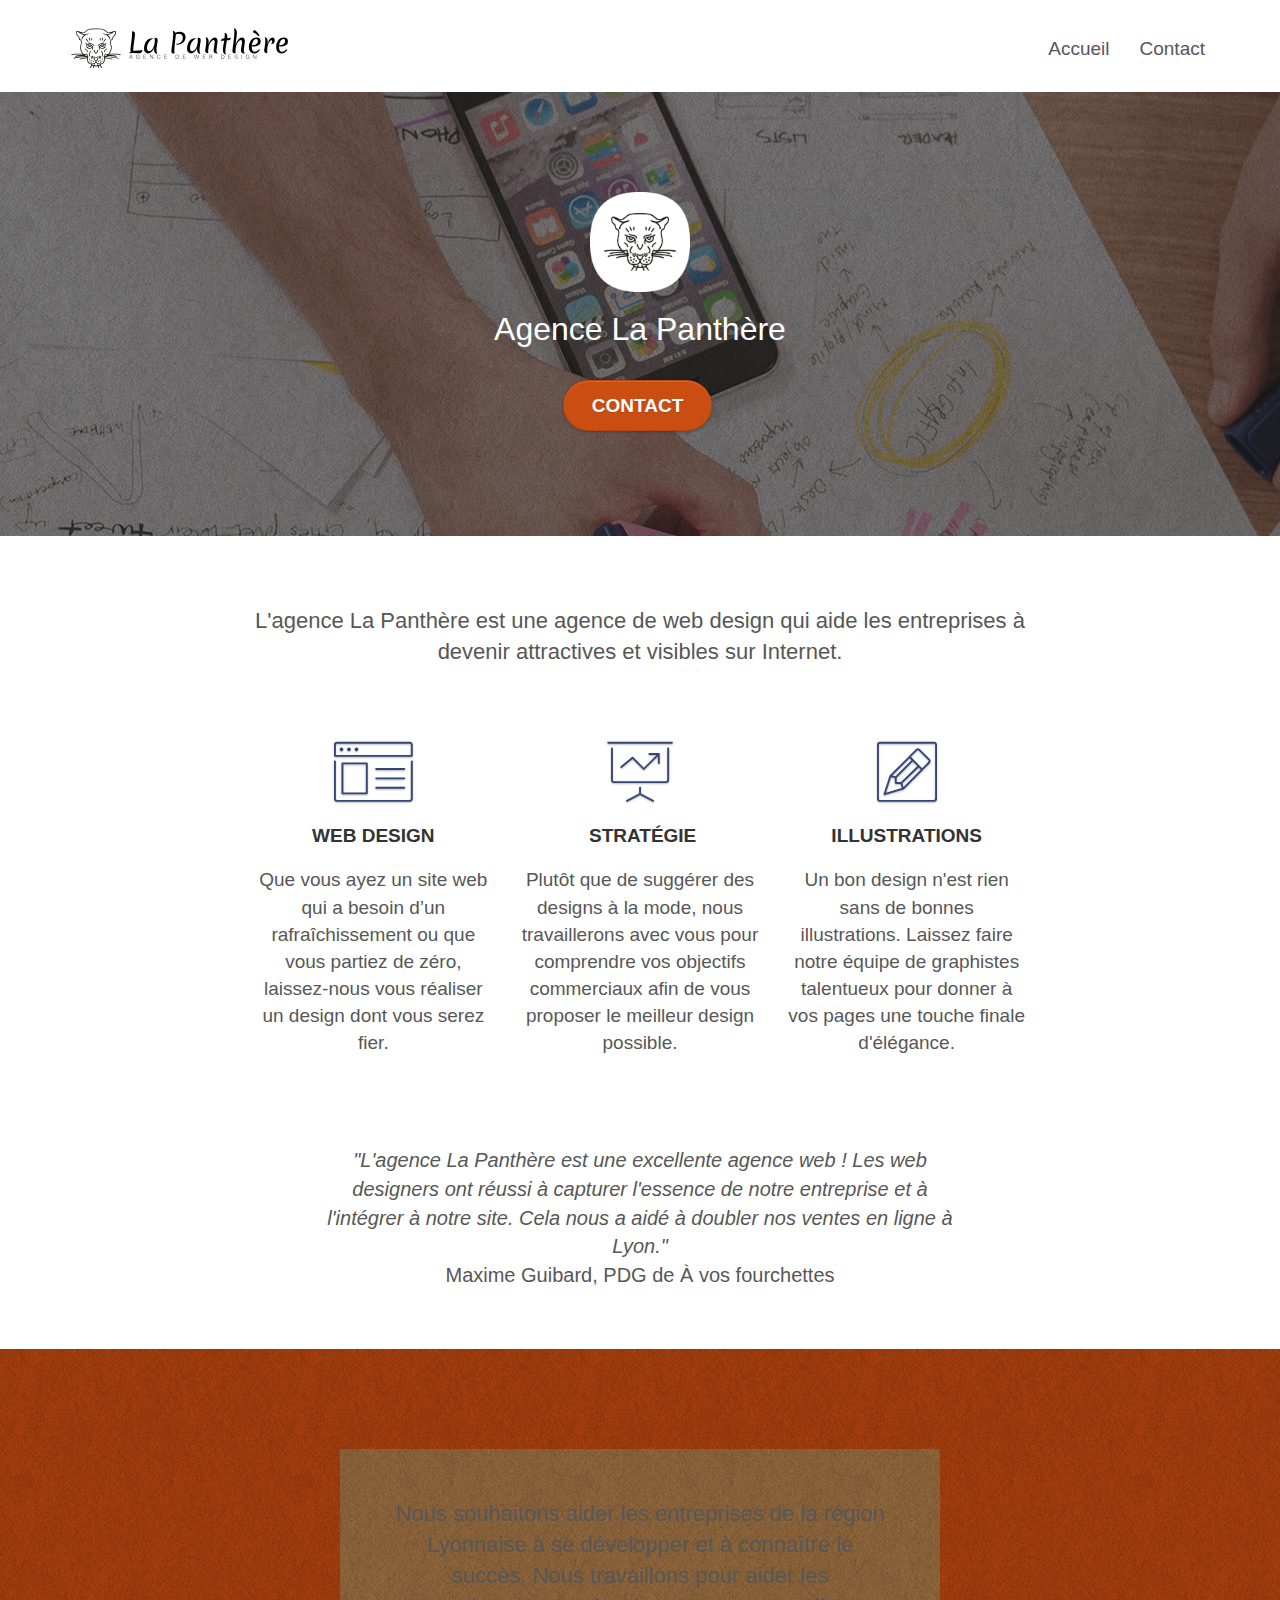
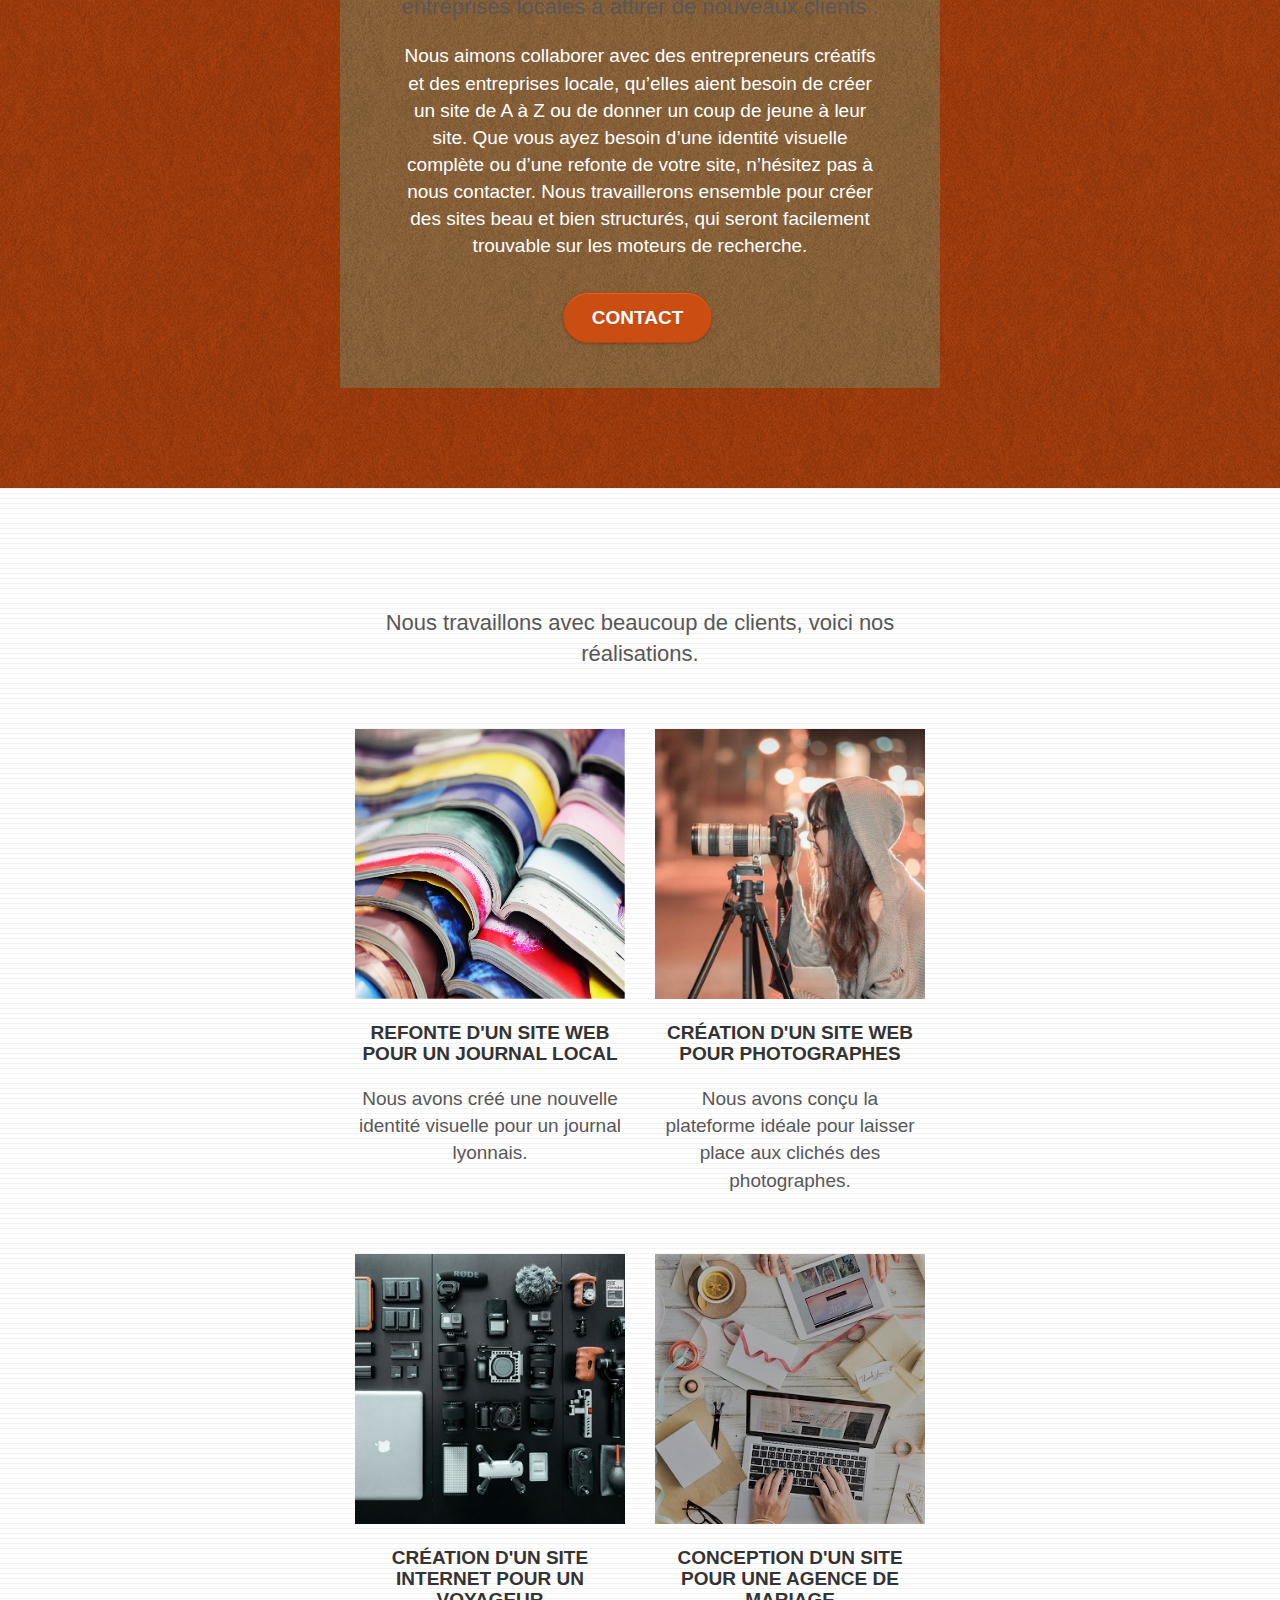
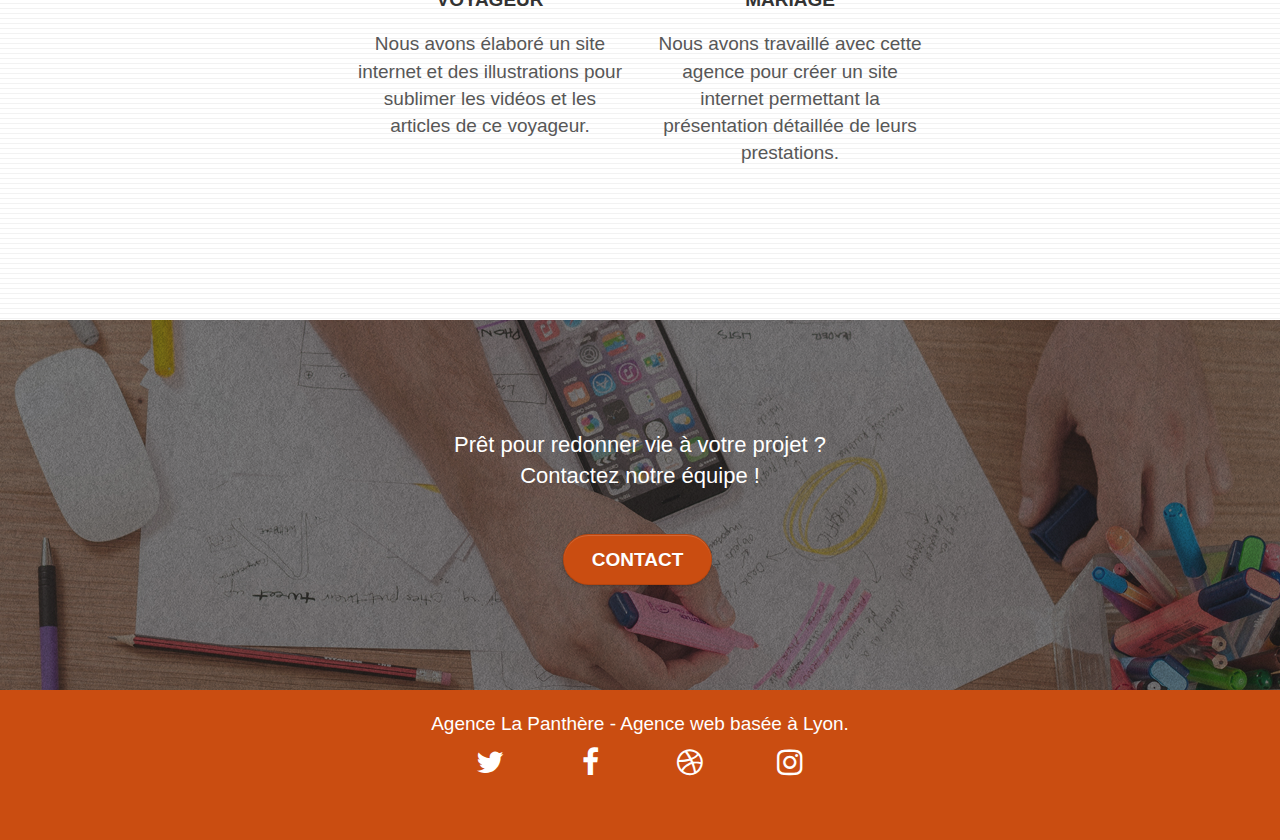
<file: index.html>
<!doctype html>
<html lang="fr">
	
<head>
    <meta charset="utf-8">
    <meta name="keywords" content="entreprise web design lyon">
    <meta name="description" content="Entreprise web design basée à Lyon qui aide les entreprises à devenir attractives et visibles sur Internet">
    <meta name="viewport" content="width=device-width, initial-scale=1.0, viewport-fit=cover">
	<meta name="robots" content="all">
    <link rel="shortcut icon" type="image/png" href="favicon.jpg">
    
	<link rel="stylesheet" type="text/css" href="./css/bootstrap.css">
	<link rel="stylesheet" type="text/css" href="style.css">
	<link rel="stylesheet" type="text/css" href="./css/font-awesome.css">
	<link rel="stylesheet" type="text/css" href="./css/et-line.css">
	
    
	<script src="./js/jquery-2.1.0.js"></script>
	<script src="./js/bootstrap.js"></script>
	<script src="./js/blocs.js"></script>
	<script src="./js/jquery.touchSwipe.js" defer></script>
	<script src="./js/gmaps.js"></script>

    <title>Entreprise Web Design Lyon - La Panthère</title>

    
<!-- Analytics -->
 
<!-- Analytics END -->
    
</head>
<body>
<!-- Principal conteneur -->
<div class="page-container">
    
<!-- bloc-0 -->
<div class="bloc bgc-white l-bloc " id="bloc-0">
	<div class="container bloc-sm">

		<nav class="navbar">
			<div class="navbar-header">
				<a class="navbar-brand" href="index.html"><img src="img/agence-la-panthere-monochrome.svg" alt="paris web design logo agence web meilleure agence" height="40" /></a>
				<button id="nav-toggle" type="button" class="ui-navbar-toggle navbar-toggle" data-toggle="collapse" data-target=".navbar-1">
					<span class="sr-only">Toggle navigation</span><span class="icon-bar"></span><span class="icon-bar"></span><span class="icon-bar"></span>
				</button>
			</div>
			<div class="collapse navbar-collapse navbar-1 special-dropdown-nav">
				<ul class="site-navigation nav navbar-nav">
					<li>
						<a href="index.html">Accueil</a>
					</li>
					<li>
					</li>
					<li>
						<a href="contact.html">Contact</a>
					</li>
				</ul>
			</div>
		</nav>
	</div>
</div>
<!-- bloc-0 END -->

<!-- bloc-1-presentation -->
<div class="bloc bgc-dark-slate-blue bg-banniere d-bloc bg-t-edge bloc-bg-texture texture-paper b-parallax" id="bloc-1-hero">
	<div class="container bloc-lg">
		<div class="tight-width-whitespace">
			<div class="col-sm-12">
				<img src="img/logo.png" class="center-block image-resize-mode" width="100" alt="Agence La Panthère, agence web paris, création logo paris" />
				<h1 class="text-center hero-bloc-text tc-white ">
					Agence La Panthère
				</h1>
				<div class="text-center">
					<a href="contact.html" class="btn btn-lg btn-clean btn-rd cta-hero btn-atomic-tangerine" id="cta-hero">Contact</a>
				</div>
			</div>
		</div>
	</div>
</div>
<!-- bloc-1-presentation END -->

<!-- bloc-2-services -->
<div class="bloc bgc-white l-bloc" id="bloc-2-services">
	<div class="container bloc-md">
		<div class="row">
			<div class="col-sm-12 text-center container_heading">
				<h2>L'agence La Panthère est une agence de web design qui aide les entreprises à devenir attractives et visibles sur Internet.</h2>
			</div>
		</div>
		<div class="services row voffset-lg med-width-whitespace">
			<div class="col-sm-4">
				<div class="text-center">
					<span class="et-icon-browser sm-shadow icon-dark-slate-blue icons icon-lg"></span>
				</div>
				<h3 class="mg-md text-center">
					Web design
				</h3>
				<p class="text-center ">
					Que vous ayez un site web qui a besoin d&rsquo;un rafraîchissement ou que vous partiez de zéro, laissez-nous vous réaliser un design dont vous serez fier.
				</p>
			</div>
			<div class="col-sm-4">
				<div class="text-center">
					<span class="et-icon-presentation sm-shadow icon-dark-slate-blue icons icon-lg"></span>
				</div>
				<h3 class="mg-md text-center">
					&nbsp;Stratégie
				</h3>
				<p class="text-center ">
					Plutôt que de suggérer des designs à la mode, nous travaillerons avec vous pour comprendre vos objectifs commerciaux afin de vous proposer le meilleur design possible.<br>
				</p>
			</div>
			<div class="col-sm-4">
				<div class="text-center">
					<span class="et-icon-edit sm-shadow icon-dark-slate-blue icons icon-lg"></span>
				</div>
				<h3 class="mg-md text-center">
					Illustrations
				</h3>
				<p class="text-center ">
					Un bon design n'est rien sans de bonnes illustrations. Laissez faire notre équipe de graphistes talentueux pour donner à vos pages une touche finale d'élégance.
				</p>
			</div>
		</div>
		<div class="row voffset-lg voffset">
			<div class="col-xs-12 col-md-8 col-md-offset-2 text-center container_quote">
				<p class="quote"><i>"L'agence La Panthère est une excellente agence web ! Les web designers ont réussi à capturer l'essence de notre entreprise et à l'intégrer à notre site. 
					Cela nous a aidé à doubler nos ventes en ligne à Lyon."</i><br/><span class="quote quote_light">Maxime Guibard, PDG de À vos fourchettes</span></p>

			</div>
		</div>
	</div>
</div>
<!-- bloc-2-services END -->

<!-- bloc-3-what-i-do -->
<div class="bloc bgc-atomic-tangerine bg-presentation d-bloc bloc-bg-texture texture-paper b-parallax" id="bloc-3-what-i-do">
	<div class="container bloc-lg">
		<div class="row tight-width-whitespace black-background">
			<div class="col-sm-12">
				<h2 class="mg-md text-center tc-white-large">
					Nous souhaitons aider les entreprises de la région Lyonnaise à se développer et à connaître le succès. Nous travaillons pour aider les entreprises locales à attirer de nouveaux clients .<br>
				</h2>
				<p class="text-center white">
					Nous aimons collaborer avec des entrepreneurs créatifs et des entreprises locale, qu’elles aient besoin de créer un site de A à Z ou de donner un coup de jeune à leur site. Que vous ayez besoin d’une identité visuelle complète ou d’une refonte de votre site, n’hésitez pas à nous contacter. Nous travaillerons ensemble pour créer des sites beau et bien structurés, qui seront facilement trouvable sur les moteurs de recherche.
				</p>
				<div class="text-center">
					<a href="contact.html" class="btn btn-lg btn-clean btn-rd cta-hero btn-atomic-tangerine">Contact</a>
				</div>
			</div>
		</div>
	</div>
</div>
<!-- bloc-3-what-i-do END -->

<!-- bloc-4-portfolio -->
<div class="bloc bgc-white bg-lines-h2-bg bg-repeat l-bloc" id="bloc-4-portfolio">
	<div class="container bloc-lg">
		<div class="row">
			<div class="col-sm-12 text-center container_heading_small">
				<h2>Nous travaillons avec beaucoup de clients, voici nos réalisations.</h2>
			</div>
		</div>
		<div class="row tight-width-whitespace portfolio-row">
			<div class="portfolio-card col-sm-6">
				<a href="#" data-lightbox="img/1.jpg" data-gallery-id="gallery-1" data-caption="Refonte d'un site web pour un journal local" data-frame="snapshot-lb"><img src="img/1.jpg" alt="paris web design logo agence web meilleure agence et refonte site web journal" class="img-responsive portfolio-thumb" /></a>
				<h3 class="mg-md text-center">
					Refonte d'un site web pour un journal local
				</h3>
				<p class="text-center">
					Nous avons créé une nouvelle identité visuelle pour un journal lyonnais.
				</p>
			</div>
			<div class="portfolio-card col-sm-6">
				<a href="#" data-lightbox="img/2.jpg" data-gallery-id="gallery-1" data-caption="Création d'un site web pour photographes" data-frame="snapshot-lb"><img src="img/2.jpg" class="img-responsive portfolio-thumb" alt="paris web design logo agence web meilleure agence, Création d'un site web pour photographes" /></a>
				<h3 class="mg-md text-center">
					Création d'un site web pour photographes
				</h3>
				<p class="text-center">
					Nous avons conçu la plateforme idéale pour laisser place aux clichés des photographes.
				</p>
			</div>
		</div>
		<div class="row tight-width-whitespace portfolio-row">
			<div class="portfolio-card col-sm-6">
				<a href="#" data-lightbox="img/3.jpg" data-gallery-id="gallery-1" data-caption="Création d'un site internet pour un voyageur" data-frame="snapshot-lb"><img src="img/3.jpg" class="img-responsive portfolio-thumb" alt="paris web design logo agence web meilleure agence, Création d'un site web pour voyageur"/></a>
				<h3 class="mg-md text-center">
					Création d'un site internet pour un voyageur
				</h3>
				<p class="text-center">
					Nous avons élaboré un site internet et des illustrations pour sublimer les vidéos et les articles de ce voyageur.
				</p>
			</div>
			<div class="portfolio-card col-sm-6">
				<a href="#" data-lightbox="img/4.jpg" data-gallery-id="gallery-1" data-caption="Conception d'un site pour une agence de mariage" data-frame="snapshot-lb"><img src="img/4.jpg" class="img-responsive portfolio-thumb" alt="paris web design logo agence web meilleure agence, Création d'un site web pour agence de mariage" /></a>
				<h3 class="mg-md text-center">
					Conception d'un site pour une agence de mariage
				</h3>
				<p class="text-center">
					Nous avons travaillé avec cette agence pour créer un site internet permettant la présentation détaillée de leurs prestations.
				</p>
			</div>
		</div>
	</div>
</div>
<!-- bloc-4-portfolio END -->

<!-- bloc-5-cta -->
<div class="bloc bgc-dark-slate-blue bg-banniere d-bloc bloc-bg-texture texture-paper" id="bloc-5-cta">
	<div class="container bloc-lg">
		<div class="row">
			<div class="col-sm-12 text-center">
				<h2 class="mg-md text-center tc-white">Prêt pour redonner vie à votre projet ?<br>Contactez notre équipe !</h2>
				<a href="contact.html" class="btn btn-atomic-tangerine btn-clean btn-rd btn-lg cta-hero">Contact</a>
			</div>
		</div>
	</div>
</div>
<!-- bloc-5-cta END -->

<!-- Footer - bloc-8 -->
<div class="bloc bgc-atomic-tangerine d-bloc" id="bloc-8">
	<div class="container bloc-sm">
		<div class="row">
			<div class="col-sm-12">
				<p class="text-center white">
					Agence La Panthère - Agence web basée à Lyon.<br>
				</p>
				<div class="row row-no-gutters social">
					<div class="col-sm-3">
						<div class="text-center">
							<a class="social tc-white" href="https://twitter.com/"><span class="fa fa-twitter icon-md"></span></a>
						</div>
					</div>
					<div class="col-sm-3">
						<div class="text-center">
							<a class="social tc-white" href="https://www.facebook.com/"><span class="fa fa-facebook icon-md"></span></a>
						</div>
					</div>
					<div class="col-sm-3">
						<div class="text-center">
							<a class="social tc-white" href="https://dribbble.com/"><span class="fa fa-dribbble icon-md"></span></a>
						</div>
					</div>
					<div class="col-sm-3">
						<div class="text-center">
							<a class="social tc-white" href="https://www.instagram.com/"><span class="fa fa-instagram icon-md"></span></a>
						</div>
					</div>
				</div>
			</div>
		</div>
	</div>
</div>
<!-- Footer - bloc-8 END -->

</div>
<!-- Principal conteneur END -->
    

</body>
</html>
</file>
<file: style.css>
body {
    margin: 0;
    padding: 0;
    background: #FFF;
    overflow-x: hidden;
    -webkit-font-smoothing: antialiased;
    -moz-osx-font-smoothing: grayscale;
}

a,
button {
    transition: all .3s ease-in-out;
    outline: none!important;
}

a:hover {
    text-decoration: none;
    cursor: pointer;
}

#page-loading-blocs-notifaction {
    position: fixed;
    top: 0;
    bottom: 0;
    width: 100%;
    z-index: 100000;
    background: #FFFFFF url("img/pageload-spinner.gif") no-repeat center center;
}

.bloc {
    width: auto;
    clear: both;
    background: 50% 50% no-repeat;
    padding: 0 50px;
    -webkit-background-size: cover;
    -moz-background-size: cover;
    -o-background-size: cover;
    background-size: cover;
    position: relative;
}

.bloc .container {
    padding-left: 0;
    padding-right: 0;
}

.row {
    display: flex;
    justify-content: center;
}

.container_heading {
    width: 68%;
    margin-bottom: 40px;
}

.container_heading_small {
    width: 45%;
}

.container_quote {
    width: 57%;
}

.quote {
    font-size: 20px;
}

.quote_light {
    font-weight: 100;
}

.bloc-lg {
    padding: 100px 50px;
}

.bloc-md {
    padding: 50px;
}

.bloc-sm {
    padding: 20px 50px;
}

.bg-center,
.bg-l-edge,
.bg-r-edge,
.bg-t-edge,
.bg-b-edge,
.bg-tl-edge,
.bg-bl-edge,
.bg-tr-edge,
.bg-br-edge,
.bg-repeat {
    -webkit-background-size: auto!important;
    -moz-background-size: auto!important;
    -o-background-size: auto!important;
    background-size: auto!important;
}

.bg-repeat {
    background: repeat;
}

.bg-t-edge {
    background: top no-repeat;
}

.bloc-bg-texture::before {
    content: "";
    background-size: 2px 2px;
    position: absolute;
    top: 0;
    bottom: 0;
    left: 0;
    right: 0;
}

.texture-paper::before {
    background: url("img/texture-paper.png");
    background-size: 280px 280px;
}

.b-parallax {
    background-attachment: fixed;
}

.d-bloc {
    color: rgba(255, 255, 255, .7);
}

.d-bloc button:hover {
    color: rgba(255, 255, 255, .9);
}

.d-bloc .icon-round,
.d-bloc .icon-square,
.d-bloc .icon-rounded,
.d-bloc .icon-semi-rounded-a,
.d-bloc .icon-semi-rounded-b {
    border-color: rgba(255, 255, 255, .9);
}

.d-bloc .divider-h span {
    border-color: rgba(255, 255, 255, .2);
}

.d-bloc .a-btn,
.d-bloc .navbar a,
.d-bloc .navbar-brand,
.d-bloc a .icon-sm,
.d-bloc a .icon-md,
.d-bloc a .icon-lg,
.d-bloc a .icon-xl,
.d-bloc h1 a,
.d-bloc h2 a,
.d-bloc h3 a,
.d-bloc h4 a,
.d-bloc h5 a,
.d-bloc h6 a,
.d-bloc p a {
    color: rgba(255, 255, 255, 1);
}

.d-bloc .a-btn:hover,
.d-bloc .navbar a:hover,
.d-bloc .navbar-brand:hover,
.d-bloc a:hover .icon-sm,
.d-bloc a:hover .icon-md,
.d-bloc a:hover .icon-lg,
.d-bloc a:hover .icon-xl,
.d-bloc h1 a:hover,
.d-bloc h2 a:hover,
.d-bloc h3 a:hover,
.d-bloc h4 a:hover,
.d-bloc h5 a:hover,
.d-bloc h6 a:hover,
.d-bloc p a:hover {
    color: rgba(255, 255, 255, 1);
}

.d-bloc .navbar-toggle .icon-bar {
    background: rgba(255, 255, 255, 1);
}

.d-bloc .btn-wire,
.d-bloc .btn-wire:hover {
    color: rgba(255, 255, 255, 1);
    border-color: rgba(255, 255, 255, 1);
}

.d-bloc .panel {
    color: rgba(0, 0, 0, .5);
}

.d-bloc .panel button:hover {
    color: rgba(0, 0, 0, .7);
}

.d-bloc .panel icon {
    border-color: rgba(0, 0, 0, .7);
}

.d-bloc .panel .divider-h span {
    border-color: rgba(0, 0, 0, .1);
}

.d-bloc .panel .a-btn {
    color: rgba(0, 0, 0, .6);
}

.d-bloc .panel .a-btn:hover {
    color: rgba(0, 0, 0, 1);
}

.d-bloc .panel .btn-wire,
.d-bloc .panel .btn-wire:hover {
    color: rgba(0, 0, 0, .7);
    border-color: rgba(0, 0, 0, .3);
}

.d-bloc .panel,
.l-bloc {
    color: rgba(0, 0, 0, .5);
}

.d-bloc .panel button:hover,
.l-bloc button:hover {
    color: rgba(0, 0, 0, .7);
}

.l-bloc .icon-round,
.l-bloc .icon-square,
.l-bloc .icon-rounded,
.l-bloc .icon-semi-rounded-a,
.l-bloc .icon-semi-rounded-b {
    border-color: rgba(0, 0, 0, .7);
}

.d-bloc .panel .divider-h span,
.l-bloc .divider-h span {
    border-color: rgba(0, 0, 0, .1);
}

.d-bloc .panel .a-btn,
.l-bloc .a-btn,
.l-bloc .navbar a,
.l-bloc .navbar-brand,
.l-bloc a .icon-sm,
.l-bloc a .icon-md,
.l-bloc a .icon-lg,
.l-bloc a .icon-xl,
.l-bloc h1 a,
.l-bloc h2 a,
.l-bloc h3 a,
.l-bloc h4 a,
.l-bloc h5 a,
.l-bloc h6 a,
.l-bloc p a {
    color: rgba(0, 0, 0, .6);
}

.d-bloc .panel .a-btn:hover,
.l-bloc .a-btn:hover,
.l-bloc .navbar a:hover,
.l-bloc .navbar-brand:hover,
.l-bloc a:hover .icon-sm,
.l-bloc a:hover .icon-md,
.l-bloc a:hover .icon-lg,
.l-bloc a:hover .icon-xl,
.l-bloc h1 a:hover,
.l-bloc h2 a:hover,
.l-bloc h3 a:hover,
.l-bloc h4 a:hover,
.l-bloc h5 a:hover,
.l-bloc h6 a:hover,
.l-bloc p a:hover {
    color: rgba(0, 0, 0, 1);
}

.l-bloc .navbar-toggle .icon-bar {
    color: rgba(0, 0, 0, .6);
}

.d-bloc .panel .btn-wire,
.d-bloc .panel .btn-wire:hover,
.l-bloc .btn-wire,
.l-bloc .btn-wire:hover {
    color: rgba(0, 0, 0, .7);
    border-color: rgba(0, 0, 0, .3);
}

.voffset {
    margin-top: 30px;
}

.voffset-lg {
    margin-top: 80px;
}

.row-no-gutters {
    margin-right: 0;
    margin-left: 0;
}

.row.row-no-gutters > [class^="col-"],
.row.row-no-gutters > [class*=" col-"] {
    padding-right: 0;
    padding-left: 0;
}

#bloc-1-hero h1 {
    font-size: 32px;
}

.navbar {
    margin-bottom: 0;
    z-index: 1;
}

.navbar-brand {
    height: auto;
    padding: 3px 15px;
    font-size: 25px;
    font-weight: normal;
    font-weight: 600;
    line-height: 44px;
}

.navbar-brand img {
    max-height: 200px;
    margin: 0 5px 0 0;
    display: inline;
}

.navbar-brand img[src$=svg] {
    min-width: 100px;
}

.nav-center .navbar-brand img {
    margin: 0;
}

.navbar .nav {
    padding-top: 2px;
    margin-right: -16px;
    float: right;
    z-index: 1;
}

.nav > li {
    float: left;
    margin-top: 4px;
    font-size: 19px;
}

.navbar-nav .open .dropdown-menu > li > a {
    text-align: inherit;
}

.nav > li a:hover,
.nav > li a:focus {
    background: transparent;
}

.navbar-toggle {
    margin: 10px 10px 0 0;
    border: 0px;
}

.navbar-toggle:hover {
    background: transparent!important;
}

.navbar-toggle .icon-bar {
    background-color: rgba(0, 0, 0, .5);
    width: 26px;
}

.nav-invert .navbar .nav {
    float: left;
}

.nav-invert .navbar-header,
.nav-invert .navbar-brand {
    float: right;
    position: relative;
    z-index: 2;
}

@media (min-width: 768px) {
    .site-navigation {
        position: absolute;
        top: 50%;
        right: 20px;
        transform: translate(0, -50%);
        -webkit-transform: translateY(-50%);
    }
    .nav > li .dropdown-menu a,
    .nav > li .dropdown-menu a:hover {
        color: #484848;
    }
    .nav-invert .site-navigation {
        left: 0;
        right: 0;
    }
    .nav-center {
        text-align: center;
    }
    .nav-center .navbar-header {
        width: 100%;
    }
    .nav-center .navbar-header,
    .nav-center .navbar-brand,
    .nav-center .nav > li {
        float: none;
        display: inline-block;
    }
    .nav-center .site-navigation {
        position: relative;
        width: 100%;
        right: 0;
        margin-right: 0px;
        margin-top: 20px;
    }
    .nav-center.mini-nav .navbar-toggle {
        float: none;
        margin: 10px auto 0;
    }
}

.nav > li > .dropdown a {
    background: none!important;
    display: block;
    padding: 14px 15px;
}

nav .caret {
    margin: 0 5px;
}

.dropdown-menu .dropdown-menu {
    top: -8px;
    left: 100%;
}

.dropdown-menu .dropmenu-flow-right {
    top: 100%;
    left: 0;
    margin-left: -1px;
    border-top-left-radius: 0;
    border-top-right-radius: 0;
}

.dropdown-menu .dropdown span {
    border: 4px solid black;
    border-top-color: transparent;
    border-right-color: transparent;
    border-bottom-color: transparent;
    margin: 6px -5px 0 0!important;
    float: right;
}

.mg-md {
    margin-top: 10px;
    margin-bottom: 20px;
}

.mg-lg {
    margin-top: 10px;
    margin-bottom: 40px;
}

.btn {
    margin: 0 5px 5px 0;
}

.btn.pull-right {
    margin: 0 0 5px 5px;
}

.btn-d,
.btn-d:hover,
.btn-d:focus {
    color: #FFF;
    background: rgba(0, 0, 0, .3);
}

button {
    outline: none!important;
}

.btn-rd {
    border-radius: 40px;
}

.btn-clean {
    border: 1px solid rgba(0, 0, 0, .08);
    border-bottom-color: rgba(0, 0, 0, .1);
    text-shadow: 0 1px 0 rgba(0, 0, 1, .1);
    box-shadow: 0 1px 3px rgba(0, 0, 1, .25), inset 0 1px 0 0 rgba(255, 255, 255, .15);
}

.icon-md {
    font-size: 30px!important;
}

.icon-lg {
    font-size: 60px!important;
}

.sm-shadow {
    text-shadow: 0 1px 2px rgba(0, 0, 0, .3);
}

.panel-sq,
.panel-sq .panel-heading,
.panel-sq .panel-footer {
    border-radius: 0;
}

.panel-rd {
    border-radius: 30px;
}

.panel-rd .panel-heading {
    border-radius: 29px 29px 0 0;
}

.panel-rd .panel-footer {
    border-radius: 0 0 29px 29px;
}
.form-container {
    display: flex;
    flex-direction: column;
    align-items: center;
}
.form-group {
    display: flex;
    flex-direction: column;
    width: 100%;
}

.form-control {
    border-color: rgba(0, 0, 0, .1);
    box-shadow: none;
    font-family: helvetica;
}

.scrollToTop {
    width: 40px;
    height: 40px;
    position: fixed;
    bottom: 20px;
    right: 20px;
    opacity: 0;
    z-index: 500;
    transition: all .3s ease-in-out;
}

.scrollToTop span {
    margin-top: 6px;
}

.showScrollTop {
    font-size: 19px;
    opacity: 1;
}

a[data-lightbox] {
    position: relative;
    display: block;
    text-align: center;
}

a[data-lightbox]:hover::before {
    content: "+";
    font-family: "HelveticaNeue-Light", "Helvetica Neue Light", "Helvetica Neue", Helvetica, Arial;
    font-size: 32px;
    width: 50px;
    height: 50px;
    margin-left: -25px;
    border-radius: 50%;
    background: rgba(0, 0, 0, .6);
    color: #FFF;
    font-weight: 100;
    z-index: 1;
    position: absolute;
    top: 50%;
    transform: translateY(-50%);
    -webkit-transform: translateY(-50%);
}

a[data-lightbox]:hover img {
    opacity: 0.6;
    -webkit-animation-fill-mode: none;
    animation-fill-mode: none;
}

#lightbox-modal {
    display: flex;
    align-items: center;
}

#lightbox-modal .modal-dialog {
    width: 90%;
    max-width: 900px;
    margin: 0 auto 0;
}

#lightbox-modal .modal-dialog img {
    max-height: 90vh;
    margin: 0 auto;
}

.lightbox-caption {
    padding: 20px;
    color: #FFF;
    background: rgba(0, 0, 0, .5);
    position: absolute;
    left: 15px;
    right: 15px;
    bottom: 5px;
}

.close-lightbox {
    color: #FFF;
    font-size: 30px;
    position: absolute;
    top: 20px;
    right: 20px;
    z-index: 20;
    background: rgba(0, 0, 0, .5);
    border: none;
    line-height: 30px;
    padding: 0 9px 5px;
    opacity: 0.3;
}

.close-lightbox:hover,
.next-lightbox:hover,
.prev-lightbox:hover {
    opacity: 1.0;
    color: #FFF;
}

.next-lightbox,
.prev-lightbox {
    font-size: 20px;
    color: rgba(255, 255, 255, .9);
    background: rgba(0, 0, 0, .5);
    transition: all .2s ease-in-out;
    position: absolute;
    top: 45%;
    z-index: 1;
    opacity: 0.4;
}

.next-lightbox {
    padding: 6px 8px 1px 13px;
    right: 25px;
}

.prev-lightbox {
    padding: 6px 13px 1px 10px;
    left: 25px;
}

.snapshot-lb .modal-body {
    padding-bottom: 45px;
}

.snapshot-lb .lightbox-caption {
    padding: 0;
    color: rgba(0, 0, 0, .5);
    background: none;
}

.img-responsive {
    aspect-ratio: 1/1;
    width: 100%;
}

h1,
h2,
h3,
h4,
h5,
h6,
p,
label,
.btn,
a {
    font-family: "helvetica";
    font-weight: 400;
    color: #575757!important;
    font-size: 19px;
}

.hero-bloc-text {
    font-size: 38px;
}

.hero-bloc-text-sub {
    font-size: 36px;
}

.statement-bloc-text {
    line-height: 26px;
    font-style: italic;
    font-size: 20px;
    text-align: center;
    font-weight: lighter;
    max-width: 520px;
    margin: auto auto auto auto;
}

.tight-width-whitespace {
    max-width: 600px;
    margin: auto auto auto auto;
}

.cta-hero {
    margin-top: 22px;
    color: #FFFFFF!important;
    text-transform: uppercase;
    padding: 12px 28px 12px 28px;
    font-size: 19px;
    font-weight: 700;
}

.social {
    max-width: 400px;
    margin: auto auto auto auto;
    display: block;
    margin-bottom: 20px;
}

.social__label {
    font-size: 18px;
}

h2 {
    font-size: 22px;
    line-height: 1.4em;
}

h3 {
    font-size: 19px;
    text-transform: uppercase;
    font-weight: 700;
    color: #333333!important;
}

.med-width-whitespace {
    max-width: 800px;
    margin: auto auto auto auto;
    box-shadow: 0px 0px 0px #000000;
}



h4 {
    color: #333333!important;
}

.icons {
    margin-bottom: 14px;
    margin-top: 24px;
}

.white {
    color: #FFFFFF!important;
}

.portfolio-thumb {
    margin-bottom: 24px;
}

.portfolio-row {
    margin-bottom: 44px;
    margin-top: 50px;
}

.avatar {
    box-shadow: 0px 4px 9px rgba(0, 0, 0, 0.3);
}

.black-background {
    background-color: rgba(165, 147, 99, 0.7);
    padding: 40px 40px 40px 40px;
}

.bold-link {
    font-weight: 900;
    text-decoration: underline!important;
}

.bgc-white {
    background-color: #FFFFFF;
}

.bgc-dark-slate-blue {
    background-color: #364577;
}

.bgc-atomic-tangerine {
    background-color: #CA4D11;
}

.bloc-6-text {
    color: white!important;
}

.tc-white {
    color: #FFFFFF!important;
}

.btn-atomic-tangerine {
    background: #CA4D11;
    color: #FFFFFF!important;
}

.btn-atomic-tangerine:hover {
    background: #CA4D11!important;
    color: #FFFFFF!important;
}

.ltc-white {
    color: #FFFFFF!important;
}

.ltc-white:hover {
    color: #cccccc!important;
}

.ltc-atomic-tangerine {
    color: #CA4D11!important;
}

.ltc-atomic-tangerine:hover {
    color: #CA4D11!important;
}

.icon-dark-slate-blue {
    color: #364577!important;
    border-color: #364577!important;
}

.bg-dots-bg {
    background-image: url("img/dots-bg.png");
}

.bg-lines-h2-bg {
    background-image: url("img/lines-h2-bg.png");
}

.bg-banniere {
    background-image: url("img/agence-la-panthere.jpg");
}

.bg-presentation {
    background-image: url("img/image-de-presentation.jpg");
}
.contact-heading {
    display: flex;
    justify-content: center;
    text-align: center;
}




@media only screen and (min-width: 768px) and (max-width: 1024px) and (orientation: landscape) {
    .b-parallax {
        background-attachment: scroll;
    }
}

@media only screen and (min-width: 1024px) and (max-width: 1366px) and (-webkit-min-device-pixel-ratio: 1.5) {
    .b-parallax {
        background-attachment: scroll;
    }
}


@media (max-width: 767px) {
    .page-container {
        overflow-x: hidden;
        position: relative;
    }
    h1,
    h2,
    h3,
    h4,
    h5,
    h6,
    p,
    #disqus_thread {
        padding-left: 10px!important;
        padding-right: 10px!important;
    }
    .b-parallax {
        background-attachment: scroll;
    }
    .navbar .nav {
        padding-top: 0;
        border-top: 1px solid rgba(0, 0, 0, .2);
        float: none!important;
    }
    .navbar.row {
        margin-left: 0;
        margin-right: 0;
    }
    .site-navigation {
        position: inherit;
        transform: none;
        -webkit-transform: none;
        -ms-transform: none;
    }
    .nav > li {
        margin-top: 0;
        border-bottom: 1px solid rgba(0, 0, 0, .1);
        background: rgba(0, 0, 0, .05);
        text-align: left;
        padding-left: 15px;
        width: 100%;
    }
    .nav > li:hover {
        background: rgba(0, 0, 0, .08);
    }
    .dropdown .dropdown a .caret {
        float: none;
        margin: 5px 0 0 10px!important;
        border: 4px solid black;
        border-bottom-color: transparent;
        border-right-color: transparent;
        border-left-color: transparent;
    }
    #hero-bloc .navbar .nav {
        background: rgba(0, 0, 0, .8);
    }
    #hero-bloc .navbar .nav a {
        color: rgba(255, 255, 255, .6);
    }
    .hero {
        padding: 50px 0;
    }
    .hero-nav {
        left: -1px;
        right: -1px;
    }
    .navbar-collapse {
        padding: 0;
        overflow-x: hidden;
        -webkit-box-shadow: none;
        box-shadow: none;
    }
    .navbar-brand img {
        max-height: 40px;
        width: auto;
    }
    .nav-invert .navbar-header {
        float: none;
        width: 100%;
    }
    .nav-invert .navbar-toggle {
        float: left;
        margin-left: 10px;
    }
    .bloc {
        padding-left: 0;
        padding-right: 0;
    }
    .bloc-xxl,
    .bloc-xl,
    .bloc-lg {
        padding: 40px 0;
    }
    .bloc-sm,
    .bloc-md {
        padding-left: 0;
        padding-right: 0;
    }
    .bloc-tile-2 .container,
    .bloc-tile-3 .container,
    .bloc-tile-4 .container,
    .bloc-fill-screen .fill-bloc-top-edge,
    .bloc-fill-screen .fill-bloc-bottom-edge {
        padding-left: 0;
        padding-right: 0;
    }
    .a-block {
        padding: 0 10px;
    }
    .btn-dwn {
        display: none;
    }
    .voffset {
        margin-top: 5px;
    }
    .voffset-md {
        margin-top: 20px;
    }
    .voffset-lg {
        margin-top: 30px;
    }
    .services {
        display: flex;
        flex-direction: column;
    }
    .container_heading, .container_heading_small, .container_quote {
        width: 90%;
    }
    .portfolio-row {
        display: flex;
        flex-direction: column;
    }
    .portfolio-card {
        margin-top: 60px;
    }
    .portfolio-row {
        margin-bottom: 0px;
        margin-top: 0px;
    }
    form {
        padding: 5px;
    }
    .social {
        display: flex;
        justify-content: space-around;
    }
    .partenaires {
        display: flex;
        flex-direction: row;
        margin-left: 20px;
        margin-right: 20px;
        flex-wrap: wrap;
        justify-content: flex-start;
    }
    .close-lightbox {
        display: inline-block;
    }
    .blocsapp-device-iphone5 {
        background-size: 216px 425px;
        padding-top: 60px;
        width: 216px;
        height: 425px;
    }
    .blocsapp-device-iphone5 img {
        width: 180px;
        height: 320px;
    }
    .form-group {
        width: 100%;
    }
}
</file>
<file: css/et-line.css>
@font-face {
    font-family: et-line;
    src: url(../fonts/et-line.eot);
    src: url(../fonts/et-line.eot?#iefix) format('embedded-opentype'), url(../fonts/et-line.woff) format('woff'), url(../fonts/et-line.ttf) format('truetype'), url(../fonts/et-line.svg#et-line) format('svg');
    font-weight: 400;
    font-style: normal
}

.et-icon-adjustments,
.et-icon-alarmclock,
.et-icon-anchor,
.et-icon-aperture,
.et-icon-attachment,
.et-icon-bargraph,
.et-icon-basket,
.et-icon-beaker,
.et-icon-bike,
.et-icon-book-open,
.et-icon-briefcase,
.et-icon-browser,
.et-icon-calendar,
.et-icon-camera,
.et-icon-caution,
.et-icon-chat,
.et-icon-circle-compass,
.et-icon-clipboard,
.et-icon-clock,
.et-icon-cloud,
.et-icon-compass,
.et-icon-desktop,
.et-icon-dial,
.et-icon-document,
.et-icon-documents,
.et-icon-download,
.et-icon-dribbble,
.et-icon-edit,
.et-icon-envelope,
.et-icon-expand,
.et-icon-facebook,
.et-icon-flag,
.et-icon-focus,
.et-icon-gears,
.et-icon-genius,
.et-icon-gift,
.et-icon-global,
.et-icon-globe,
.et-icon-googleplus,
.et-icon-grid,
.et-icon-happy,
.et-icon-hazardous,
.et-icon-heart,
.et-icon-hotairballoon,
.et-icon-hourglass,
.et-icon-key,
.et-icon-laptop,
.et-icon-layers,
.et-icon-lifesaver,
.et-icon-lightbulb,
.et-icon-linegraph,
.et-icon-linkedin,
.et-icon-lock,
.et-icon-magnifying-glass,
.et-icon-map,
.et-icon-map-pin,
.et-icon-megaphone,
.et-icon-mic,
.et-icon-mobile,
.et-icon-newspaper,
.et-icon-notebook,
.et-icon-paintbrush,
.et-icon-paperclip,
.et-icon-pencil,
.et-icon-phone,
.et-icon-picture,
.et-icon-pictures,
.et-icon-piechart,
.et-icon-presentation,
.et-icon-pricetags,
.et-icon-printer,
.et-icon-profile-female,
.et-icon-profile-male,
.et-icon-puzzle,
.et-icon-quote,
.et-icon-recycle,
.et-icon-refresh,
.et-icon-ribbon,
.et-icon-rss,
.et-icon-sad,
.et-icon-scissors,
.et-icon-scope,
.et-icon-search,
.et-icon-shield,
.et-icon-speedometer,
.et-icon-strategy,
.et-icon-streetsign,
.et-icon-tablet,
.et-icon-target,
.et-icon-telescope,
.et-icon-toolbox,
.et-icon-tools,
.et-icon-tools-2,
.et-icon-trophy,
.et-icon-tumblr,
.et-icon-twitter,
.et-icon-upload,
.et-icon-video,
.et-icon-wallet,
.et-icon-wine {
    font-family: et-line;
    speak: none;
    font-style: normal;
    font-weight: 400;
    font-variant: normal;
    text-transform: none;
    line-height: 1;
    -webkit-font-smoothing: antialiased;
    -moz-osx-font-smoothing: grayscale;
    display: inline-block
}

.et-icon-mobile:before {
    content: "\e000"
}

.et-icon-laptop:before {
    content: "\e001"
}

.et-icon-desktop:before {
    content: "\e002"
}

.et-icon-tablet:before {
    content: "\e003"
}

.et-icon-phone:before {
    content: "\e004"
}

.et-icon-document:before {
    content: "\e005"
}

.et-icon-documents:before {
    content: "\e006"
}

.et-icon-search:before {
    content: "\e007"
}

.et-icon-clipboard:before {
    content: "\e008"
}

.et-icon-newspaper:before {
    content: "\e009"
}

.et-icon-notebook:before {
    content: "\e00a"
}

.et-icon-book-open:before {
    content: "\e00b"
}

.et-icon-browser:before {
    content: "\e00c"
}

.et-icon-calendar:before {
    content: "\e00d"
}

.et-icon-presentation:before {
    content: "\e00e"
}

.et-icon-picture:before {
    content: "\e00f"
}

.et-icon-pictures:before {
    content: "\e010"
}

.et-icon-video:before {
    content: "\e011"
}

.et-icon-camera:before {
    content: "\e012"
}

.et-icon-printer:before {
    content: "\e013"
}

.et-icon-toolbox:before {
    content: "\e014"
}

.et-icon-briefcase:before {
    content: "\e015"
}

.et-icon-wallet:before {
    content: "\e016"
}

.et-icon-gift:before {
    content: "\e017"
}

.et-icon-bargraph:before {
    content: "\e018"
}

.et-icon-grid:before {
    content: "\e019"
}

.et-icon-expand:before {
    content: "\e01a"
}

.et-icon-focus:before {
    content: "\e01b"
}

.et-icon-edit:before {
    content: "\e01c"
}

.et-icon-adjustments:before {
    content: "\e01d"
}

.et-icon-ribbon:before {
    content: "\e01e"
}

.et-icon-hourglass:before {
    content: "\e01f"
}

.et-icon-lock:before {
    content: "\e020"
}

.et-icon-megaphone:before {
    content: "\e021"
}

.et-icon-shield:before {
    content: "\e022"
}

.et-icon-trophy:before {
    content: "\e023"
}

.et-icon-flag:before {
    content: "\e024"
}

.et-icon-map:before {
    content: "\e025"
}

.et-icon-puzzle:before {
    content: "\e026"
}

.et-icon-basket:before {
    content: "\e027"
}

.et-icon-envelope:before {
    content: "\e028"
}

.et-icon-streetsign:before {
    content: "\e029"
}

.et-icon-telescope:before {
    content: "\e02a"
}

.et-icon-gears:before {
    content: "\e02b"
}

.et-icon-key:before {
    content: "\e02c"
}

.et-icon-paperclip:before {
    content: "\e02d"
}

.et-icon-attachment:before {
    content: "\e02e"
}

.et-icon-pricetags:before {
    content: "\e02f"
}

.et-icon-lightbulb:before {
    content: "\e030"
}

.et-icon-layers:before {
    content: "\e031"
}

.et-icon-pencil:before {
    content: "\e032"
}

.et-icon-tools:before {
    content: "\e033"
}

.et-icon-tools-2:before {
    content: "\e034"
}

.et-icon-scissors:before {
    content: "\e035"
}

.et-icon-paintbrush:before {
    content: "\e036"
}

.et-icon-magnifying-glass:before {
    content: "\e037"
}

.et-icon-circle-compass:before {
    content: "\e038"
}

.et-icon-linegraph:before {
    content: "\e039"
}

.et-icon-mic:before {
    content: "\e03a"
}

.et-icon-strategy:before {
    content: "\e03b"
}

.et-icon-beaker:before {
    content: "\e03c"
}

.et-icon-caution:before {
    content: "\e03d"
}

.et-icon-recycle:before {
    content: "\e03e"
}

.et-icon-anchor:before {
    content: "\e03f"
}

.et-icon-profile-male:before {
    content: "\e040"
}

.et-icon-profile-female:before {
    content: "\e041"
}

.et-icon-bike:before {
    content: "\e042"
}

.et-icon-wine:before {
    content: "\e043"
}

.et-icon-hotairballoon:before {
    content: "\e044"
}

.et-icon-globe:before {
    content: "\e045"
}

.et-icon-genius:before {
    content: "\e046"
}

.et-icon-map-pin:before {
    content: "\e047"
}

.et-icon-dial:before {
    content: "\e048"
}

.et-icon-chat:before {
    content: "\e049"
}

.et-icon-heart:before {
    content: "\e04a"
}

.et-icon-cloud:before {
    content: "\e04b"
}

.et-icon-upload:before {
    content: "\e04c"
}

.et-icon-download:before {
    content: "\e04d"
}

.et-icon-target:before {
    content: "\e04e"
}

.et-icon-hazardous:before {
    content: "\e04f"
}

.et-icon-piechart:before {
    content: "\e050"
}

.et-icon-speedometer:before {
    content: "\e051"
}

.et-icon-global:before {
    content: "\e052"
}

.et-icon-compass:before {
    content: "\e053"
}

.et-icon-lifesaver:before {
    content: "\e054"
}

.et-icon-clock:before {
    content: "\e055"
}

.et-icon-aperture:before {
    content: "\e056"
}

.et-icon-quote:before {
    content: "\e057"
}

.et-icon-scope:before {
    content: "\e058"
}

.et-icon-alarmclock:before {
    content: "\e059"
}

.et-icon-refresh:before {
    content: "\e05a"
}

.et-icon-happy:before {
    content: "\e05b"
}

.et-icon-sad:before {
    content: "\e05c"
}

.et-icon-facebook:before {
    content: "\e05d"
}

.et-icon-twitter:before {
    content: "\e05e"
}

.et-icon-googleplus:before {
    content: "\e05f"
}

.et-icon-rss:before {
    content: "\e060"
}

.et-icon-tumblr:before {
    content: "\e061"
}

.et-icon-linkedin:before {
    content: "\e062"
}

.et-icon-dribbble:before {
    content: "\e063"
}
</file>
